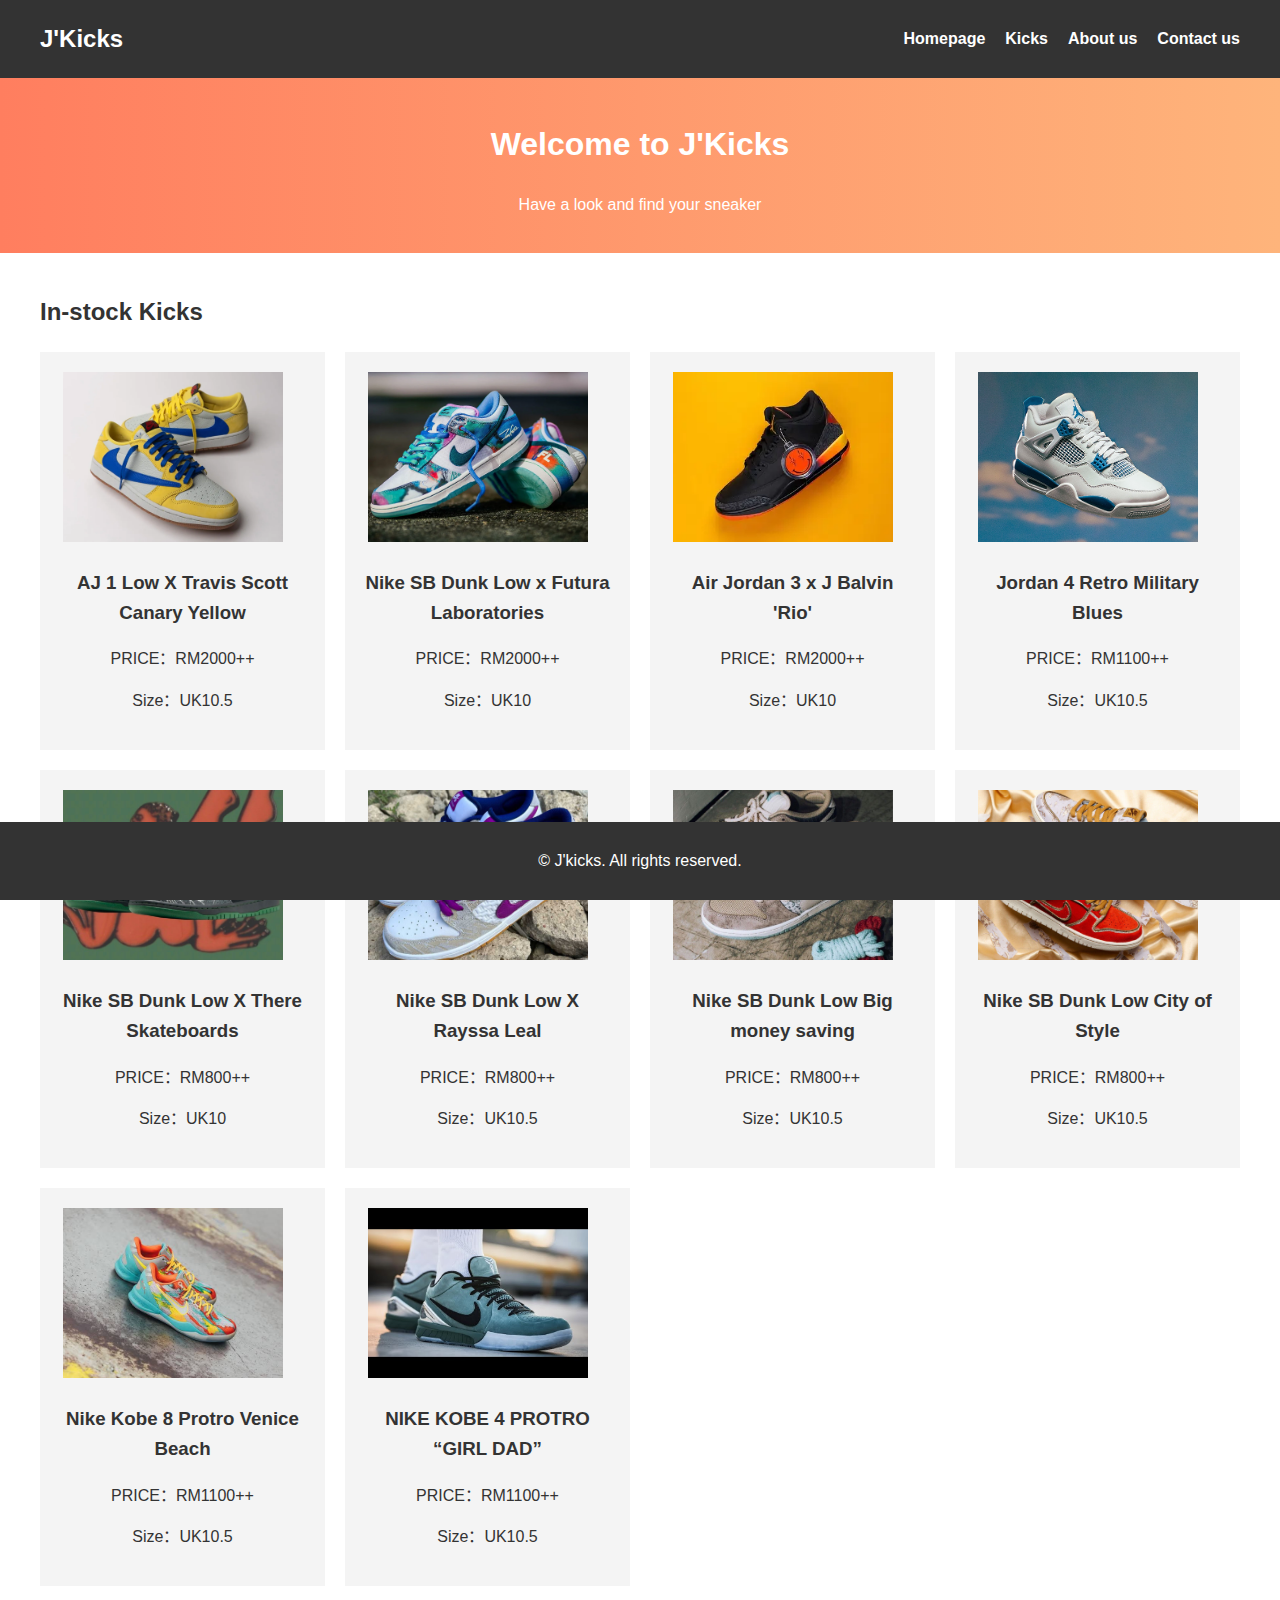
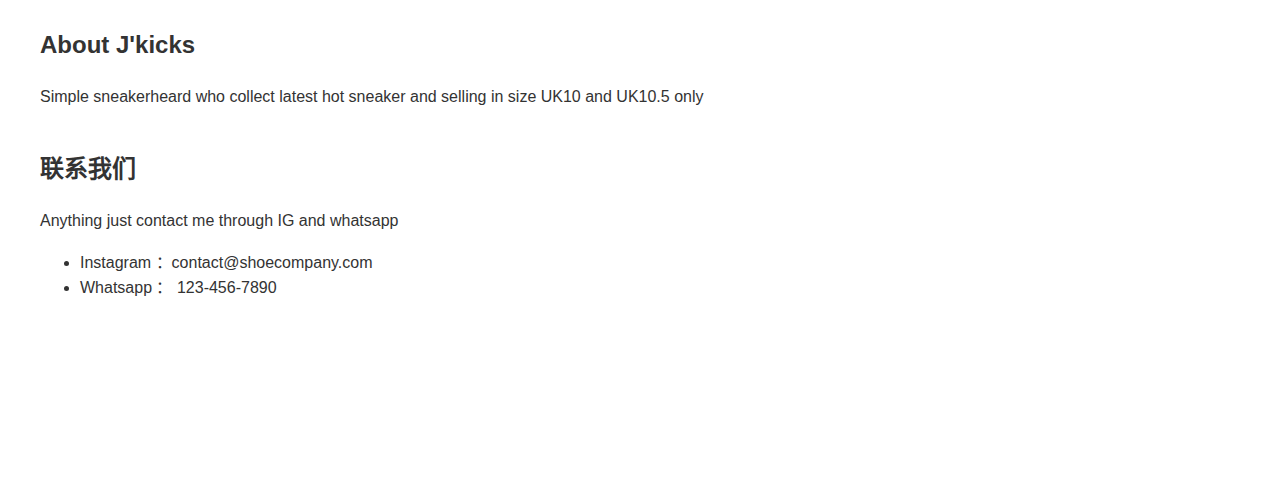
<file: index.html>
<!DOCTYPE html>
<html lang="zh-CN">
<head>
    <meta charset="UTF-8">
    <meta name="viewport" content="width=device-width, initial-scale=1.0">
    <title>J'Kicks</title>
    <link rel="stylesheet" href="styles.css">
</head>
<body>
    <!-- 导航栏 -->
    <header>
        <nav>
            <div class="logo">J'Kicks</div>
            <ul class="nav-links">
                <li><a href="#home">Homepage</a></li>
                <li><a href="#products">Kicks</a></li>
                <li><a href="#about">About us</a></li>
                <li><a href="#contact">Contact us</a></li>
            </ul>
        </nav>
    </header>

    <!-- 首页横幅 -->
    <section id="home" class="banner" style="background: linear-gradient(to right, #ff7e5f, #feb47b);">
    <h1>Welcome to J'Kicks</h1>
    <p>Have a look and find your sneaker</p>
</section>


    <!-- 产品展示 -->
    <section id="products" class="product-section">
        <h2>In-stock Kicks</h2>
        <div class="product-grid">
            <div class="product-item">
                <img src="images/yellow.jpg" alt="鞋子1">
                <h3>AJ 1 Low X Travis Scott Canary Yellow</h3>
                <p>PRICE：RM2000++</p>
		<p>Size：UK10.5</p>
            </div>
            <div class="product-item">
                <img src="images/futura.jpg" alt="鞋子2">
                <h3>Nike SB Dunk Low x Futura Laboratories</h3>
                <p>PRICE：RM2000++</p>
		<p>Size：UK10</p>
            </div>
            <div class="product-item">
                <img src="images/rio.jpg" alt="鞋子3">
                <h3>Air Jordan 3 x J Balvin 'Rio'</h3>
                <p>PRICE：RM2000++</p>
		<p>Size：UK10</p>
            </div>
            <div class="product-item">
                <img src="images/aj4.jpg" alt="鞋子4">
                <h3>Jordan 4 Retro Military Blues</h3>
                <p>PRICE：RM1100++</p>
		<p>Size：UK10.5</p>
            </div>
            <div class="product-item">
                <img src="images/there.jpg" alt="鞋子5">
		<h3>Nike SB Dunk Low X There Skateboards</h3>
                <p>PRICE：RM800++</p>
		<p>Size：UK10</p>
            </div>
            <div class="product-item">
                <img src="images/leal.jpg" alt="鞋子6">
		<h3>Nike SB Dunk Low X Rayssa Leal</h3>
                <p>PRICE：RM800++</p>
		<p>Size：UK10.5</p>
            </div>
     	    <div class="product-item">
                <img src="images/money.jpg" alt="鞋子7">
		<h3>Nike SB Dunk Low Big money saving</h3>
                <p>PRICE：RM800++</p>
		<p>Size：UK10.5</p>
            </div>
	    <div class="product-item">
                <img src="images/city.jpg" alt="鞋子8">
		<h3>Nike SB Dunk Low City of Style</h3>
                <p>PRICE：RM800++</p>
		<p>Size：UK10.5</p>
            </div>
	    <div class="product-item">
                <img src="images/beach.jpg" alt="鞋子9">
		<h3>Nike Kobe 8 Protro Venice Beach</h3>
                <p>PRICE：RM1100++</p>
		<p>Size：UK10.5</p>
            </div>
	    <div class="product-item">
                <img src="images/girl.jpg" alt="鞋子10">
		<h3>NIKE KOBE 4 PROTRO “GIRL DAD”</h3>
                <p>PRICE：RM1100++</p>
		<p>Size：UK10.5</p>
            </div>
            <!-- 添加更多产品 -->
        </div>
    </section>

    <!-- About J'kicks -->
    <section id="about" class="about-section">
        <h2>About J'kicks</h2>
        <p>Simple sneakerheard who collect latest hot sneaker and selling in size UK10 and UK10.5 only</p>
    </section>

    <!-- 联系我们 -->
    <section id="contact" class="contact-section">
        <h2>联系我们</h2>
        <p>Anything just contact me through IG and whatsapp</p>
        <ul>
            <li>Instagram  ：contact@shoecompany.com</li>
            <li>Whatsapp  ： 123-456-7890</li>
        </ul>
    </section>

    <!-- 页脚 -->
    <footer>
        <p>&copy; J'kicks. All rights reserved.</p>
    </footer>
</body>
</html>
</file>
<file: styles.css>
/* 通用样式 */
body {
    font-family: Arial, sans-serif;
    margin: 0;
    padding: 0;
    line-height: 1.6;
    color: #333;
    margin-bottom: 200px;
    
}

header {
    background: #333;
    color: #fff;
    padding: 10px 0;
}

nav {
    display: flex;
    justify-content: space-between;
    align-items: center;
    max-width: 1200px;
    margin: 0 auto;
    padding: 0 20px;
}

.logo {
    font-size: 24px;
    font-weight: bold;
}

.nav-links {
    list-style: none;
    display: flex;
}

.nav-links li {
    margin-left: 20px;
}


.nav-links a {
    color: #fff;
    text-decoration: none;
    font-weight: bold;
}

.banner {
    background: url('banner.jpg') no-repeat center center/cover;
    color: #fff;
    text-align: center;
    padding:  20px;
}

.product-section, .about-section, .contact-section {
    max-width: 1200px;
    margin: 40px auto;
    padding: 0 20px;
}

.product-grid {
    display: grid;
    grid-template-columns: repeat(auto-fill, minmax(250px, 1fr));
    gap: 20px;
}

.product-item {
    background: #f4f4f4;
    padding: 20px;
    align-items: center;
    text-align: center;
}

.product-item img {
    width: 220px; /* 固定宽度 */
    height: 170px; /* 固定高度 */
    object-fit: cover; /* 确保图片填满并裁剪多余部分 */
    margin-right: 20px; /* 图片和文字之间的间距 */
}

footer {
    background: #333;
    color: #fff;
    text-align: center;
    padding: 10px 0;
    position: fixed;
    width: 100%;
    bottom: 0;
}
</file>
